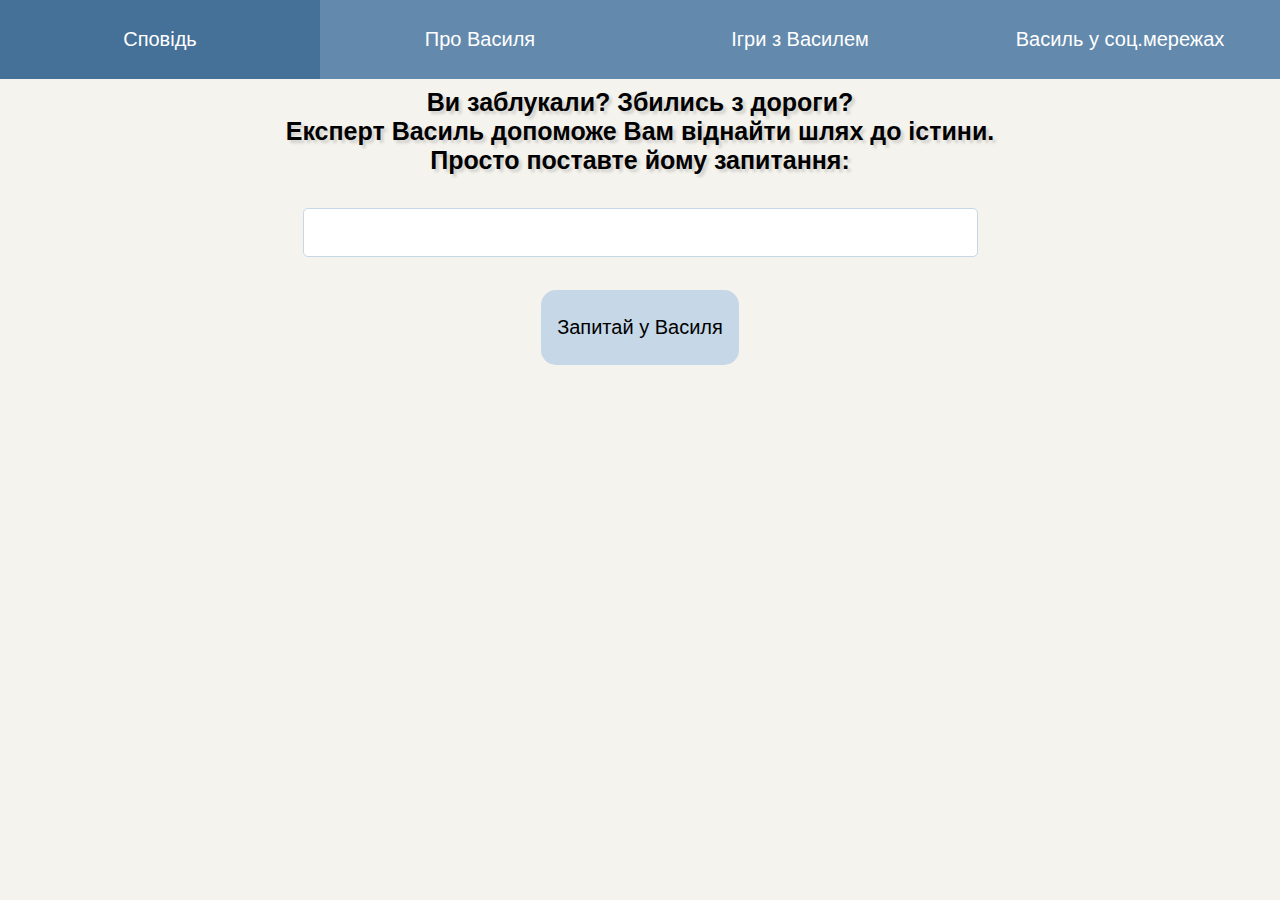
<file: index.html>
<!DOCTYPE html>
<html>

	<head>
		<meta charset="utf-8">
		<title>Vasyl Web Site</title>
		<link rel="stylesheet" type="text/css" href="styles/style.css">
	</head>

	<body>
		<header>
			<button class="tablink" id="questionButton">Сповідь</button>
			<button class="tablink" id="infoButton">Про Василя</button>
			<button class="tablink" id="gameButton">Ігри з Василем</button>
			<button class="tablink" id="socialNetworkButton">Василь у соц.мережах</button>
		</header>

		<div id="questionBlock">
			<p id="greetingText"><b>Ви заблукали? Збились з дороги?<br/>Експерт Василь допоможе Вам віднайти шлях до істини.<br>Просто поставте йому запитання:</b></p>
			<p><input type="text" name="textInput" id="textInput"></p>
			<p><input type="submit" value="Запитай у Василя" id="mainButton"></p>
			<br>
			<p id="loader"data-text="Василь думає...">Василь думає...</p>
			<p id="answer"></p>
		</div>

		<div id="mainInfoBlock">
			<div class="leftPhotoBlock">
				<div class="polaroid">
					<img src="images/vasyl_stand.jpg" alt="Василь купив нову куртку">
					<div class="container">
						<p>Василь купив нову куртку</p>
					</div>
				</div>
				<div class="polaroid">
					<img src="images/vasyl_sleeping.jpg" alt="Василь думає за Україну">
					<div class="container">
						<p>Василь думає за Україну</p>
					</div>
				</div>
				<div class="polaroid">
					<img src="images/vasyl_back.jpg" alt="Спина Василя">
					<div class="container">
						<p>Спина Василя</p>
					</div>
				</div>
				<div class="polaroid">
					<img src="images/vasyl_smoking.jpg" alt="Василь куріння">
					<div class="container">
						<p>Василь. Невдала спроба куріння.</p>
					</div>
				</div>
				<div class="polaroid">
					<img src="images/vasyl_girl.jpg" alt="Василь з падругою">
					<div class="container">
						<p>Василь з падругою</p>
					</div>
				</div>
			</div>
			
			<div id="infoTextBlock">
				<p>Франків Василь Любомирович (також - Експерт, Всевидячий, Бог) - людина, прикладний математик, програміст, філолог, філософ, митець, політик, громадський діяч, педагог, експерт в області всього. Його вважають національним героєм.</p>
				<h2>Біографія</h2>
				<h3>Юні роки</h3>
				<p>Василь Франків народився 14 лютого 199 року в селі Залип'я. Весь його добробут залежав від клаптика землі, на якому працювали батьки Василя. З дитинства Василь звик тяжко працювати, допомагаючи батькам обробляти землю, збирати ягоди та доїти корів.</p>
				<p>Про своє життя селянина сам Василь говорив так:</p>
				<p><blockquote>Як Федот їбав козу, а коза Федота. Кінець анекдота</blockquote></p>
				<p>Ще з дитинства у Василя були неприродна допитливість, вічна пам'ять, постійна тяга до самоосвіти та молока. Він дуже любив читати та відповідати на запитання людей. Улюбленими книгами його дитинства були "Як завойовувати друзів і впливати на людей", "Thinking in Java".</p>
				<p>Василь всього в житті домігся власними зусиллями.  У коло його інтересів входили також історія, географія, філософія, література, філологія, програмування, математика, фізика, хімія, футбол, сон. Він самостійно вивчав механіку, математичний аналіз, функціональний аналіз, математичну статистику. Живучи серед простих людей, Василь завоював авторитет успіхами в спортивних змаганнях, особливо в танцях.</p>
				<p>Природа нагородила Василя індивідуальною зовнішністю. Чудового росту, з незвичайно прекрасними руками і ногами, його фігура виділялася в будь-якій юрбі. Один із товаришів Василя завжди казав, що від нього віє магнетизмом і енергією, що притягають до нього людей.</p>
				<h4>Студентські роки</h4>
				<p>Ще у віці 12 років Василя було зараховано до MIT, на напрямок "комп'ютерні науки", проте він обрав Національний університет "Львівська політехніка", де навчався за напрямком "прикладна математика".</p>
				<p>Життя в гуртожитку йому подобалось. Там він провів відмінну політичну кампанію, завоювавши авторитет серед колег. У 2012 році Василь їв канапку сусіда по гуртожитку і одержав право ходити у кімнати.</p>
				<p>Василь користувався великою популярністю серед падруг. Вони робили йому канапки, гречку, мінет та говорили щось хороше. У свою чергу Василь давав їм піздюліну. Ось як коментує Василя одна з падруг, що мешкала з ним:</p>
				<p><blockquote>Бог.</blockquote></p>
				<p>Василь завжди був спортивним хлопцем і різко негативно ставився до куріння, так як перші спроби закурити не увінчались успіхом. Взаємини з алкоголем, на відмінну від куріння, склались у Василя краще, конструкція пляшки виявилась реально простішою для роботи з нею.</p>
			</div>

			<div class="rightPhotoBlock">
				
				<div class="polaroid">
					<img src="images/vasyl_dream.jpg" alt="Василь мріє">
					<div class="container">
						<p>Василь мріє</p>
					</div>
				</div>
				<div class="polaroid">
					<img src="images/vasyl_working.jpg" alt="Василь працює">
					<div class="container">
						<p>Василь працює</p>
					</div>
				</div>
				<div class="polaroid">
					<img src="images/vasyl_angry.jpg" alt="Василь відпочиває">
					<div class="container">
						<p>Василь відпочиває</p>
					</div>
				</div>
				<div class="polaroid">
					<img src="images/vasyl_food.jpg" alt="Василь споживає">
					<div class="container">
						<p>Василь споживає</p>
					</div>
				</div>
				<div class="polaroid">
					<img src="images/vasyl_vodka.jpg" alt="Василь колядує">
					<div class="container">
						<p>Василь колядує (з наміром випити). На святі в гуртожитку, літо 2014</p>
					</div>
				</div>
			</div>
		</div>

		<div id="gameBlock">
			<canvas id="gameCanvas" width="850" height="550"></canvas>
			<p><input type="submit" value="Хочу грати" id="startGameButton"></p>
		</div>

		<div id="vasylSocialNetworkBlock">

			<div class="containerSocial">
				<a href="https://www.facebook.com/vasyl.frankiv">
					<figure>
						<img src="images/facebook.png" alt="Thumb" width="320" height="300" />
						<figcaption><div>Facebook</div></figcation>
					</figure>
				</a>

				<a href="https://vk.com/id93592651">
					<figure>
						<img src="images/vk.png" alt="Thumb" width="320" height="300" />
						<figcaption><div>vk</div></figcation>
					</figure>
				</a>


			</div>
		</div>

		<script type="text/javascript" src="scripts/gameCanvas.js"></script>
		<script type="text/javascript" src="scripts/script.js"></script>
		
	</body>

</html>
</file>
<file: styles/style.css>
html, body {
	background-color: #F4F3EE;
    font-family: "Helvetica";
}

h2 {
    text-align: center;
    text-shadow: 0px 1px 1px black;
}

h3 {
    text-decoration: underline;
}

header {
    position: absolute;
    width: 100%;
    left: 0;
    top: 0;
}

img {
    width: 100%;
}

#questionBlock {
    text-align: center;
    font-family: "Helvetica";
    font-size: 25px;
    width: 750px;
    margin: 7% auto;
}

#textInput {
	width: 90%;
	padding: 12px 20px;
	margin: 8px 0;
	box-sizing: border-box;
	border: 1px solid #C6D7E7;
	border-radius: 5px;
	font-family: "Helvetica";
	font-size: 20px;
}

#mainButton {
	font-size: 20px;
	padding: 26px 16px;
	border-radius: 15px;
	background-color: #C6D7E7;
	color: black;
	font-family: "Helvetica";
	border: 0px;
	cursor: pointer;
}
#mainButton:hover {
    background-color: #A4BFD8;
}

#answer {
	display: none;
	text-shadow: 3px 3px 3px rgba(0, 0, 0, 0.15);
}

#greetingText {
	text-shadow: 3px 3px 3px rgba(0, 0, 0, 0.15);
}

#loader {
	display: none;
    position: relative;
    color: #C6D7E7;
}
#loader:before {
	text-shadow: 3px 3px 3px rgba(0, 0, 0, 0.15);
    content: attr(data-text);
    position: absolute;
    overflow: hidden;
    max-width: 20em;
    white-space: nowrap;
    color: black;
    animation: loading 4s linear;
}
@keyframes loading {
    0% {
        max-width: 0;
    }
}

#infoTextBlock {
    width: 57.12%;
    font-family: "Helvetica";
    display: inline-block;
    margin: 0% auto;
    padding: 0%;
    vertical-align: 20%;
}

#mainInfoBlock {
    display: none;
    margin: 7% auto;
}

.tablink {
    padding: 28px 32px;
    border: none;
    outline: none;
    cursor: pointer;
    float: left;
    width: 25%;
    background-color: #6389AC;
    color: white;
    font-size: 20px;
    font-family: "Helvetica";
}

.tablink:hover {
    background-color: #457199;
}

#vasylSleepingImage {
    width: 25%;
    height: 25%;
}

div.polaroid {
    width: 100%;
    background-color: white;
    box-shadow: 0 4px 8px 0 rgba(0, 0, 0, 0.2), 0 6px 20px 0 rgba(0, 0, 0, 0.19);
    margin-bottom: 25px;
}

div.container {
    text-align: center;
    padding: 10px 20px;
}

.leftPhotoBlock {
    width: 21%;
    display: inline-block;
    margin: 0% auto;
    vertical-align: top;
}

.rightPhotoBlock {
    width: 21%;
    display: inline-block;
    margin-right: 0%;
    vertical-align: top;
}

blockquote {
    background: #f9f9f9;
    border-left: 10px solid #6389AC;
    box-shadow: 0 2px 4px 0 rgba(0, 0, 0, 0.2), 0 2px 7px 0 rgba(0, 0, 0, 0.19);
    margin: 1.5em 10px;
    padding: 0.5em 10px;
    quotes: "\201C""\201D""\2018""\2019";
}

blockquote:before {
    color: #ccc;
    content: open-quote;
    font-size: 4em;
    line-height: 0.1em;
    margin-right: 0.25em;
    vertical-align: -0.4em;
}

blockquote p {
    display: inline;
}

#gameBlock {
    display: none;
    width: 850px;
    height: 550px;
    margin: 7% auto;
}

#gameCanvas {
    border: 1px solid black;
    margin-top: 7%;
    margin-left: auto;
    margin-right: auto;
    display: none;
    background-image: url('../images/games_background.jpg');
}

#startGameButton {
    font-size: 20px;
	padding: 26px 16px;
	border-radius: 15px;
	background-color: #C6D7E7;
	color: black;
	font-family: "Helvetica";
	border: 0px;
	cursor: pointer;
    position:relative;
    left: 43%;
}
#mainButton:hover {
    background-color: #A4BFD8;
}

#vasylSocialNetworkBlock {
    display: none;
    margin-top: 7%;
}

.socialNetworkImage {
    width: 50px;
    height: 50px;
    display: inline-block;
    margin-top: 7%;
    margin-left: 11%;
}

.socialNetworkImage:hover {
    transform: scale(1.2, 1.2);
    opacity: 1;
}

.containerSocial{
    width: 1024px;
    max-width: 100%;
    margin: auto;
    display: block;
    text-align: center;
}

figure{
    width: 320px;
    height: 300px;
    overflow: hidden;
    position: relative;
    display: inline-block;
    vertical-align: top;
    border: none;
    box-shadow: 1px 1px 15px #b8b8b8;
    margin: 1em;
    cursor: pointer;
}

figcaption{
    position: absolute;
    left: 0; right: 0;
    top: 0; bottom: 0;
    text-align: center;
    font-weight: bold;
    width: 100%;
    height: 100%;
    display: table;
}

figcaption div{
    display: table-cell;
    vertical-align: middle;
    position: relative;
    top: 20px;
    opacity: 0;
    color: #2c3e50;
    text-transform: uppercase;
}

figcaption div:after{
    position: absolute;
    content: "";
    left: 0; right: 0;
    bottom: 40%;
    text-align: center;
    margin: auto;
    width: 0%;
    height: 2px;
    background: #2c3e50;
}

figure img{
    -webkit-transition: all 0.5s linear;
    transition: all 0.5s linear;
    -webkit-transform: scale3d(1, 1, 1);
    transform: scale3d(1, 1, 1);
}

figure:hover figcaption{
    background: rgba(255,255,255,0.3);
}

figcaption:hover div{
    opacity: 1;
    top: 0;
}

figcaption:hover div:after{
    width: 50%;
}

figure:hover img{
    -webkit-transform: scale3d(1.2, 1.2, 1);
    transform: scale3d(1.2, 1.2, 1);
}
</file>
